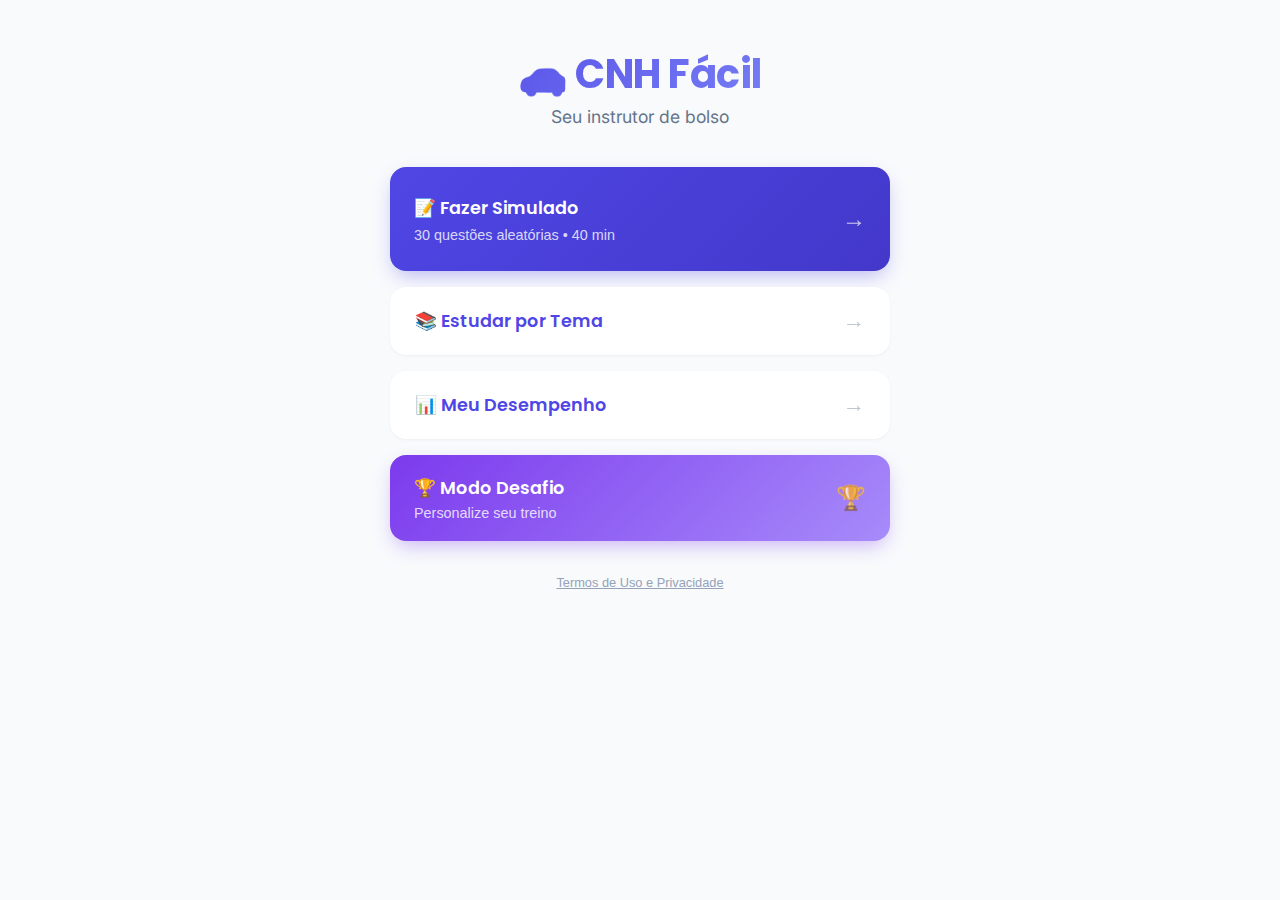
<file: index.html>
<!DOCTYPE html>
<html lang="pt-BR">
<head>
    <meta charset="UTF-8">
    <meta name="viewport" content="width=device-width, initial-scale=1.0">
    <title>CNH Fácil - App</title>
    
    <link rel="preconnect" href="https://fonts.googleapis.com">
    <link rel="preconnect" href="https://fonts.gstatic.com" crossorigin>
    <link href="https://fonts.googleapis.com/css2?family=Inter:wght@400;500;600;700&family=Poppins:wght@500;600;700&display=swap" rel="stylesheet">
    
    <link rel="stylesheet" href="style.css">
    <link rel="manifest" href="manifest.json">
    <meta name="theme-color" content="#4f46e5">
</head>
<body>

    <div id="app">
        
        <div id="tela-inicial">
            <div class="logo-area">
                <h1>🚗 CNH Fácil</h1>
                <p>Seu instrutor de bolso</p>
            </div>
            
            <button id="btn-simulado" class="btn-menu grande">
                <span>📝 Fazer Simulado</span>
                <small>30 questões aleatórias • 40 min</small>
            </button>

            <button id="btn-temas" class="btn-menu">
                <span>📚 Estudar por Tema</span>
            </button>
            
            <button id="btn-historico" class="btn-menu">
                <span>📊 Meu Desempenho</span>
            </button>

            <button id="btn-modo-desafio" class="btn-menu destaque-roxo">
                <span>🏆 Modo Desafio</span>
                <small>Personalize seu treino</small>
            </button>

            <div style="margin-top: 30px; margin-bottom: 20px;">
                <button id="btn-abrir-privacidade" style="background:none; border:none; color: #94a3b8; font-size: 0.8rem; cursor: pointer; text-decoration: underline;">
                    Termos de Uso e Privacidade
                </button>
            </div>
        </div>

        <div id="tela-intro-simulado" class="oculto">
            <div class="cabecalho-interno">
                <button class="btn-voltar" id="btn-voltar-intro-simulado">⬅ Voltar</button>
            </div>
            
            <div class="card-briefing">
                <div id="briefing-icon" style="background: #e0e7ff; color: #4f46e5;">📝</div>
                
                <h2>Simulado Completo</h2>
                <p style="margin-bottom: 20px;">Teste seus conhecimentos com questões elaboradas com base no CTB.</p>
                
                <ul style="text-align: left; color: #64748b; margin-bottom: 30px; list-style: none; padding: 0;">
                    <li style="margin-bottom: 10px;">✅ <strong>30 Questões</strong> sorteadas aleatoriamente.</li>
                    <li style="margin-bottom: 10px;">⏱️ <strong>40 Minutos</strong> de tempo limite.</li>
                    <li>🎯 Precisa de <strong>21 acertos</strong> (70%) para passar.</li>
                </ul>

                <button id="btn-iniciar-simulado-real" class="btn-menu grande">
                    Começar a Prova
                </button>

                <p style="font-size: 0.75rem; color: #94a3b8; margin-top: 25px; border-top: 1px solid #f1f5f9; padding-top: 15px;">
                    Este aplicativo é estritamente educativo e não possui vínculo com o Detran. As questões são autorais.
                </p>
            </div>
        </div>

        <div id="tela-temas" class="oculto">
            <div class="cabecalho-interno">
                <button class="btn-voltar" id="btn-voltar-temas">⬅ Voltar</button>
                <h2>Escolha um Tema</h2>
            </div>
            <div id="lista-temas">
                </div>
        </div>

        <div id="tela-briefing" class="oculto">
            <div class="cabecalho-interno">
                <button class="btn-voltar" id="btn-voltar-briefing">⬅ Voltar</button>
            </div>
            
            <div class="card-briefing">
                <div id="briefing-icon">📘</div>
                <h2 id="briefing-titulo">Título</h2>
                <p id="briefing-desc">Descrição do tema...</p>
                
                <div class="briefing-meta">
                    <span id="briefing-qtd">0 questões</span>
                    <span>•</span>
                    <span>Sem tempo limite</span>
                </div>

                <button id="btn-iniciar-tema-focado" class="btn-menu grande">
                    Começar Agora
                </button>
            </div>
        </div>

        <div id="tela-desafio-setup" class="oculto">
            <div class="cabecalho-interno">
                <button class="btn-voltar" id="btn-voltar-desafio">⬅ Voltar</button>
                <h2>Configurar Desafio</h2>
            </div>

            <div class="setup-container">
                <div class="setup-group">
                    <label>📚 Qual o foco?</label>
                    <select id="setup-tema" class="input-select">
                        <option value="todos">Todos os Temas (Misturado)</option>
                        </select>
                </div>

                <div class="setup-group">
                    <label>🎯 Quantas questões?</label>
                    <div class="chips-container" id="setup-qtd-container">
                        <button class="chip-option" data-value="10">10</button>
                        <button class="chip-option selected" data-value="30">30</button>
                        <button class="chip-option" data-value="50">50</button>
                        <button class="chip-option" data-value="999">Todas</button>
                    </div>
                </div>

                <div class="setup-group">
                    <label>⏱️ Tempo limite?</label>
                    <div class="chips-container" id="setup-tempo-container">
                        <button class="chip-option" data-value="10">10 min</button>
                        <button class="chip-option" data-value="20">20 min</button>
                        <button class="chip-option selected" data-value="40">40 min</button>
                        <button class="chip-option" data-value="60">1h</button>
                    </div>
                </div>

                <button id="btn-iniciar-desafio-custom" class="btn-menu grande">
                    Aceitar Desafio
                </button>
            </div>
        </div>

        <div id="tela-historico" class="oculto">
            <div class="cabecalho-interno">
                <button class="btn-voltar" id="btn-voltar-historico">⬅ Voltar</button>
                <h2>Seus Resultados</h2>
            </div>
            <div id="lista-historico">
                </div>
        </div>

        <div id="tela-detalhes-historico" class="oculto">
            <div class="cabecalho-interno">
                <button class="btn-voltar" id="btn-voltar-detalhes">⬅ Voltar</button>
                <h2>Revisão</h2>
            </div>

            <div class="resumo-revisao">
                <h3 id="detalhe-titulo">Simulado - Data</h3>
                <div class="placar-mini">
                    <span id="detalhe-nota">0/0</span>
                </div>
            </div>

            <button id="btn-refazer-erros" class="btn-menu destaque-roxo" style="margin-bottom: 20px; display: none;">
                <span>🔄 Refazer as Questões Erradas</span>
                <small>Modo estudo (sem tempo)</small>
            </button>

            <h4 style="margin-bottom: 15px; color: #64748b;">Questões que você errou:</h4>
            <div id="lista-erros-detalhe">
                </div>
            <p id="msg-sem-erros" class="oculto" style="text-align:center; color:#10b981; margin-top:20px;">
                Parabéns! Você gabaritou esta prova! 🌟
            </p>
        </div>

        <div id="tela-privacidade" class="oculto">
            <div class="cabecalho-interno">
                <button class="btn-voltar" id="btn-voltar-privacidade">⬅ Voltar</button>
                <h2>Termos e Privacidade</h2>
            </div>
            
            <div class="conteudo-texto">
                <h3>1. Termos de Uso (Isenção de Responsabilidade)</h3>
                <p>O aplicativo <strong>CNH Fácil</strong> é uma ferramenta de estudo complementar e não oficial. Embora nos esforcemos para manter as questões atualizadas com base no Código de Trânsito Brasileiro (CTB), <strong>não garantimos</strong> que o conteúdo reflete exatamente as questões da prova oficial do Detran de seu estado.</p>
                <p>O uso deste aplicativo não garante a aprovação no exame teórico. O desenvolvedor não se responsabiliza por reprovações, taxas de reteste ou quaisquer danos diretos ou indiretos decorrentes do uso deste software.</p>

                <h3>2. Política de Privacidade</h3>
                <p>Respeitamos sua privacidade. Este aplicativo:</p>
                <ul>
                    <li>Não coleta dados pessoais (nome, email, telefone).</li>
                    <li>Não utiliza geolocalização (GPS).</li>
                    <li>Não compartilha informações com terceiros.</li>
                </ul>
                <p>Todo o progresso e histórico de simulados são salvos localmente na memória do seu dispositivo. Se você desinstalar o aplicativo ou limpar os dados, esse histórico será perdido.</p>

                <h3>3. Direitos Autorais</h3>
                <p>O código-fonte e o design deste aplicativo são propriedade intelectual do desenvolvedor. As questões são de domínio público ou baseadas na legislação vigente.</p>
                
                <h3>4. Contato</h3>
                <p>Para reportar erros nas questões ou sugerir melhorias, entre em contato com o suporte.</p>
                
                <br>
                <p style="font-size: 0.8rem; color: #cbd5e1; text-align: center;">Versão 1.0.0 • CNH Fácil</p>
            </div>
        </div>

        <header id="header-quiz" class="oculto">
            <div class="topo-info">
                <button id="btn-sair-quiz">✕ Sair</button>
                <div id="timer">00:00</div>
            </div>
            <div id="progresso">Questão <span id="num-atual">1</span></div>
        </header>

        <main id="container-quiz" class="oculto">
            <div id="categoria-tag">Carregando...</div>
            <h2 id="pergunta">...</h2>
            
            <div id="opcoes" class="lista-opcoes"></div>

            <div id="feedback" class="oculto">
                <h3 id="titulo-feedback"></h3>
                <p id="texto-explicacao"></p>
                <button id="btn-proxima">Próxima Questão</button>
            </div>
        </main>

        <div id="tela-resultado" class="oculto">
            <h2>Resultado Final</h2>
            <div class="placar">
                <span id="pontuacao-final">0</span>
                <small>de <span id="total-questoes">0</span></small>
            </div>
            <p id="mensagem-final">...</p>
            
            <button id="btn-compartilhar" class="botao-share">
                📤 Compartilhar Resultado
            </button>

            <button id="btn-reiniciar">Voltar ao Menu</button>
        </div>

    </div>

    <script type="module" src="app.js"></script>
    <script>
        if ('serviceWorker' in navigator) {
            window.addEventListener('load', () => {
                navigator.serviceWorker.register('./service-worker.js').catch(err => console.log(err));
            });
        }
    </script>
</body>
</html>
</file>
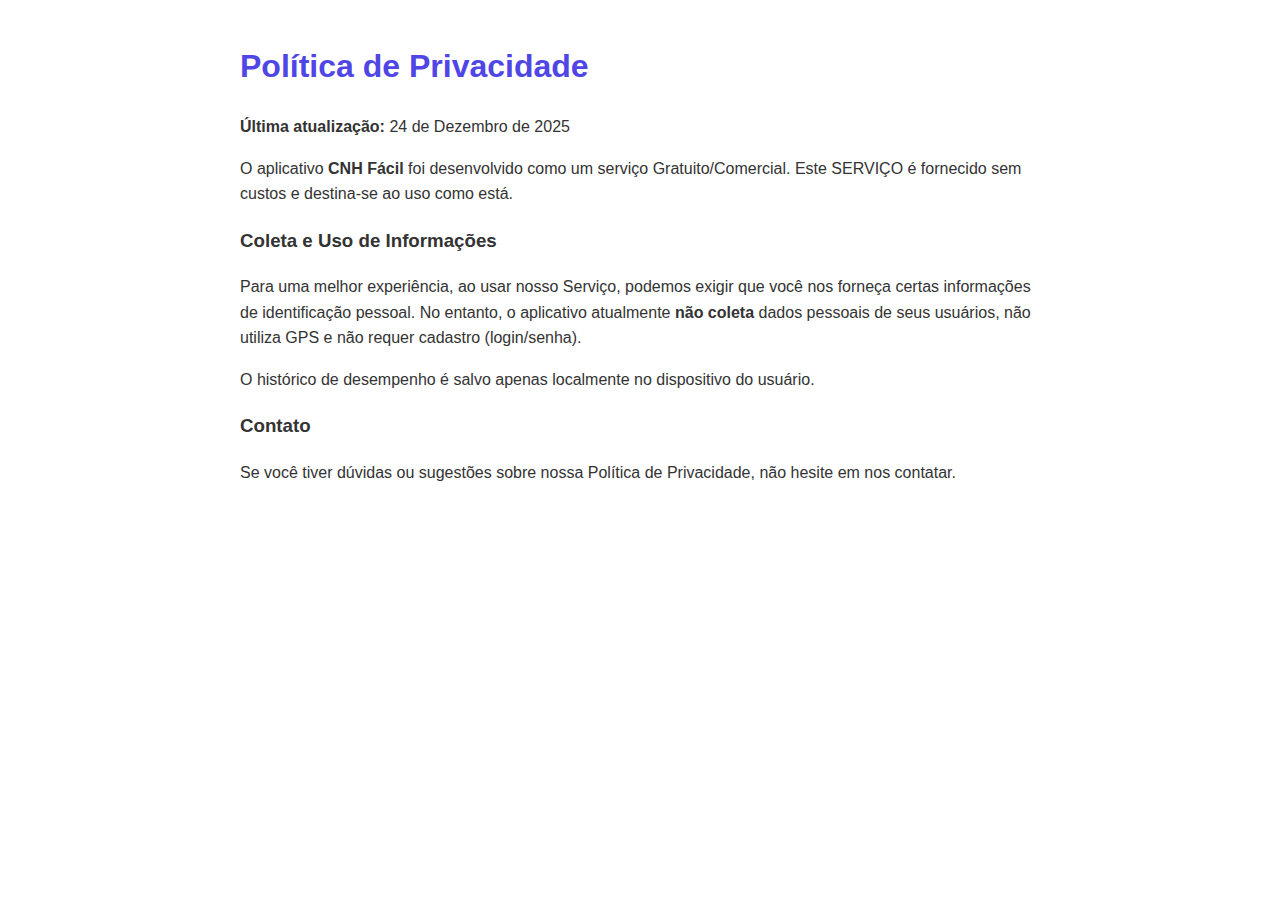
<file: privacidade.html>
<!DOCTYPE html>
<html lang="pt-BR">
<head>
    <meta charset="UTF-8">
    <meta name="viewport" content="width=device-width, initial-scale=1.0">
    <title>Política de Privacidade - CNH Fácil</title>
    <style>
        body { font-family: sans-serif; padding: 20px; line-height: 1.6; max-width: 800px; margin: 0 auto; color: #333; }
        h1 { color: #4f46e5; }
    </style>
</head>
<body>
    <h1>Política de Privacidade</h1>
    <p><strong>Última atualização:</strong> 24 de Dezembro de 2025</p>
    
    <p>O aplicativo <strong>CNH Fácil</strong> foi desenvolvido como um serviço Gratuito/Comercial. Este SERVIÇO é fornecido sem custos e destina-se ao uso como está.</p>
    
    <h3>Coleta e Uso de Informações</h3>
    <p>Para uma melhor experiência, ao usar nosso Serviço, podemos exigir que você nos forneça certas informações de identificação pessoal. No entanto, o aplicativo atualmente <strong>não coleta</strong> dados pessoais de seus usuários, não utiliza GPS e não requer cadastro (login/senha).</p>
    <p>O histórico de desempenho é salvo apenas localmente no dispositivo do usuário.</p>

    <h3>Contato</h3>
    <p>Se você tiver dúvidas ou sugestões sobre nossa Política de Privacidade, não hesite em nos contatar.</p>
</body>
</html>
</file>
<file: style.css>
/* --- 1. VARIÁVEIS E DESIGN SYSTEM --- */
:root {
    /* Cores */
    --primary: #4f46e5;       /* Roxo Índigo */
    --primary-dark: #4338ca;
    --primary-light: #eef2ff;
    
    --success: #10b981;       /* Verde */
    --success-light: #dcfce7;
    --error: #ef4444;         /* Vermelho */
    --error-light: #fee2e2;
    
    --bg-app: #f8fafc;        /* Fundo Geral */
    --surface: #ffffff;       /* Fundo Cards */
    --text-main: #1e293b;
    --text-secondary: #64748b;
    
    /* Sombras e Bordas */
    --shadow-sm: 0 1px 3px rgba(0,0,0,0.05);
    --shadow-md: 0 4px 6px -1px rgba(0,0,0,0.1);
    --shadow-lg: 0 10px 15px -3px rgba(0,0,0,0.1);
    --radius: 16px;
}

* { box-sizing: border-box; -webkit-tap-highlight-color: transparent; }

body {
    font-family: 'Inter', sans-serif;
    background-color: var(--bg-app);
    color: var(--text-main);
    margin: 0;
    min-height: 100vh;
    display: flex;
    justify-content: center;
    padding: 20px;
}

#app {
    width: 100%;
    max-width: 500px;
    padding-bottom: 40px;
    animation: fadeIn 0.4s ease-out;
}

/* Tipografia */
h1, h2, h3 { font-family: 'Poppins', sans-serif; margin: 0; line-height: 1.2; }
h1 { font-size: 1.8rem; font-weight: 700; letter-spacing: -0.5px; }
h2 { font-size: 1.4rem; font-weight: 600; color: var(--text-main); }

/* --- TELA INICIAL --- */
#tela-inicial { text-align: center; padding-top: 30px; }
.logo-area { margin-bottom: 40px; }
.logo-area h1 {
    font-size: 2.5rem;
    background: linear-gradient(135deg, var(--primary) 0%, #818cf8 100%);
    -webkit-background-clip: text;
    -webkit-text-fill-color: transparent;
    margin-bottom: 8px;
}
.logo-area p { font-size: 1.1rem; color: var(--text-secondary); margin: 0; }

/* Botões Menu */
.btn-menu {
    border: none; padding: 20px 24px; width: 100%;
    border-radius: var(--radius); margin-bottom: 16px;
    text-align: left; display: flex; flex-direction: column;
    cursor: pointer; position: relative; overflow: hidden;
    transition: all 0.2s ease;
}
.btn-menu:active { transform: scale(0.98); }

.btn-menu span {
    font-family: 'Poppins', sans-serif; font-weight: 600; font-size: 1.1rem;
    display: flex; align-items: center; gap: 10px;
}

/* Botão Azul Grande (Simulado) */
.btn-menu.grande {
    background: linear-gradient(135deg, var(--primary) 0%, var(--primary-dark) 100%);
    color: white; box-shadow: 0 8px 20px -5px rgba(79, 70, 229, 0.4);
    padding: 28px 24px;
}
.btn-menu.grande small { color: rgba(255,255,255, 0.8); margin-top: 6px; font-size: 0.9rem;}
.btn-menu.grande::after { content: '→'; position: absolute; right: 24px; top: 50%; transform: translateY(-50%); font-size: 1.5rem; opacity: 0.7; color: white;}

/* Botão Roxo (Desafio) */
.btn-menu.destaque-roxo {
    background: linear-gradient(135deg, #7c3aed 0%, #a78bfa 100%);
    color: white; box-shadow: 0 8px 20px -5px rgba(124, 58, 237, 0.4);
}
.btn-menu.destaque-roxo small { color: rgba(255,255,255, 0.8); margin-top: 4px; font-size: 0.9rem;}
.btn-menu.destaque-roxo::after { content: '🏆'; position: absolute; right: 24px; top: 50%; transform: translateY(-50%); font-size: 1.5rem; opacity: 0.8;}

/* Botões Brancos (Padrão) */
.btn-menu:not(.grande):not(.destaque-roxo) {
    background: var(--surface); color: var(--text-main);
    box-shadow: var(--shadow-sm); border: 1px solid transparent;
}
.btn-menu:not(.grande):not(.destaque-roxo) span { color: var(--primary); }
.btn-menu:not(.grande):not(.destaque-roxo):hover {
    background: var(--primary-light); transform: translateY(-2px); box-shadow: var(--shadow-md);
}
.btn-menu:not(.grande):not(.destaque-roxo)::after {
    content: '→'; position: absolute; right: 24px; top: 50%; transform: translateY(-50%);
    font-size: 1.4rem; opacity: 0.4; color: var(--text-secondary); transition: 0.2s;
}

/* --- NAVEGAÇÃO INTERNA --- */
.cabecalho-interno {
    display: flex; align-items: center; gap: 15px;
    margin-bottom: 30px; padding-top: 10px;
}
.btn-voltar {
    background: var(--surface); height: 44px; padding: 0 20px 0 15px;
    border-radius: 50px; border: 1px solid #e2e8f0;
    color: var(--text-main); cursor: pointer;
    display: flex; align-items: center; justify-content: center;
    font-family: 'Poppins', sans-serif; font-weight: 600; font-size: 0.95rem;
    box-shadow: var(--shadow-sm); transition: 0.2s;
}
.btn-voltar:hover { border-color: var(--primary); color: var(--primary); background: var(--primary-light); }

/* --- CARD BRIEFING (ONBOARDING) --- */
.card-briefing {
    background: var(--surface); border-radius: 24px;
    padding: 40px 30px; text-align: center;
    box-shadow: var(--shadow-lg); animation: slideUp 0.4s ease-out; margin-top: 10px;
}
#briefing-icon {
    font-size: 4rem; margin-bottom: 20px;
    background: var(--primary-light); width: 100px; height: 100px;
    line-height: 100px; border-radius: 50%; margin-left: auto; margin-right: auto;
}
#briefing-titulo { color: var(--primary); margin-bottom: 15px; }
#briefing-desc { font-size: 1.1rem; color: var(--text-secondary); line-height: 1.6; margin-bottom: 30px; }
.briefing-meta {
    display: flex; justify-content: center; gap: 10px;
    color: var(--text-secondary); font-weight: 600; font-size: 0.9rem;
    margin-bottom: 40px; background: #f1f5f9; padding: 10px;
    border-radius: 50px; width: fit-content; margin-left: auto; margin-right: auto;
}

/* --- SETUP DESAFIO --- */
.setup-container {
    background: var(--surface); padding: 30px 20px;
    border-radius: 24px; box-shadow: var(--shadow-md); animation: slideUp 0.4s ease-out;
}
.setup-group { margin-bottom: 30px; }
.setup-group label { display: block; font-weight: 700; margin-bottom: 12px; color: var(--text-main); }

.input-select {
    width: 100%; padding: 16px; border-radius: 12px; border: 2px solid #e2e8f0;
    font-size: 1rem; font-family: 'Inter', sans-serif; background: white; appearance: none;
    background-image: url("data:image/svg+xml;charset=UTF-8,%3csvg xmlns='http://www.w3.org/2000/svg' width='24' height='24' viewBox='0 0 24 24' fill='none' stroke='%2364748b' stroke-width='2' stroke-linecap='round' stroke-linejoin='round'%3e%3cpolyline points='6 9 12 15 18 9'%3e%3c/polyline%3e%3c/svg%3e");
    background-repeat: no-repeat; background-position: right 15px center; background-size: 18px;
}

.chips-container { display: grid; grid-template-columns: repeat(4, 1fr); gap: 10px; }
.chip-option {
    background: #f1f5f9; border: 2px solid transparent; border-radius: 12px;
    padding: 12px 5px; font-size: 0.9rem; font-weight: 600; color: var(--text-secondary);
    cursor: pointer; transition: 0.2s;
}
.chip-option:hover { background: #e2e8f0; }
.chip-option.selected {
    background: var(--primary-light); border-color: var(--primary);
    color: var(--primary); box-shadow: var(--shadow-sm);
}

/* --- QUIZ --- */
.topo-info {
    display: flex; justify-content: space-between; align-items: center;
    background: var(--surface); padding: 10px 15px; border-radius: 50px;
    box-shadow: var(--shadow-sm); margin-bottom: 25px;
}
#timer {
    font-family: 'Inter', monospace; font-weight: 700;
    background: #f1f5f9; padding: 6px 12px; border-radius: 20px;
}
#timer.perigo { background: var(--error-light); color: var(--error); animation: pulse 1s infinite; }
#btn-sair-quiz {
    background: var(--error-light); color: var(--error); font-weight: 600;
    padding: 6px 12px; border-radius: 20px; border: none; cursor: pointer;
}
#progresso { text-align: center; color: var(--text-secondary); font-weight: 600; margin-bottom: 20px; text-transform: uppercase; font-size: 0.85rem; letter-spacing: 1px;}

#categoria-tag {
    display: inline-block; background: var(--primary-light); color: var(--primary);
    padding: 6px 12px; border-radius: 20px; font-size: 0.75rem; font-weight: 700;
    text-transform: uppercase; margin-bottom: 15px;
}
#pergunta { font-size: 1.3rem; margin-bottom: 30px; }
/* Imagem da questão (Ajustada para ficar menor) */
#imagem-quiz {
    max-width: 100%;       /* Garante que não ultrapasse a largura da tela no celular */
    max-height: 180px;     /* LIMITA A ALTURA: Aqui está o segredo (pode testar 150px ou 200px) */
    width: auto;           /* Mantém a proporção correta (não estica) */
    display: block;        /* Permite centralizar com margin auto */
    margin: 0 auto 25px;   /* 0 em cima, auto nas laterais (centraliza), 25px em baixo */
    
    border-radius: 12px;
    box-shadow: var(--shadow-sm);
    border: 1px solid #e2e8f0;
}

.botao-opcao {
    width: 100%; padding: 18px 20px; margin-bottom: 12px;
    background: var(--surface); border: 2px solid transparent; border-radius: 16px;
    font-size: 1rem; color: var(--text-main); font-family: 'Inter', sans-serif;
    text-align: left; cursor: pointer; box-shadow: var(--shadow-sm); transition: 0.2s; position: relative;
}
.botao-opcao:hover:not(:disabled) { border-color: var(--primary); background: var(--primary-light); }
.botao-opcao.correto { background: var(--success-light) !important; border-color: var(--success) !important; color: #064e3b; font-weight: 600; }
.botao-opcao.correto::after { content: '✓'; position: absolute; right: 20px; font-weight: bold; }
.botao-opcao.errado { background: var(--error-light) !important; border-color: var(--error) !important; color: #7f1d1d; font-weight: 600;}
.botao-opcao.errado::after { content: '✕'; position: absolute; right: 20px; font-weight: bold; }

#feedback { margin-top: 30px; background: var(--surface); padding: 25px; border-radius: var(--radius); box-shadow: var(--shadow-lg); border-left: 6px solid var(--primary); animation: fadeIn 0.3s; }
#btn-proxima { background: var(--primary); color: white; width: 100%; padding: 16px; border: none; border-radius: 12px; font-size: 1.1rem; font-weight: 600; cursor: pointer; margin-top: 20px; box-shadow: 0 4px 12px rgba(79, 70, 229, 0.3); }

/* --- LISTAS (Temas/Histórico) --- */
.btn-tema-escolha {
    width: 100%; background: var(--surface); padding: 20px; margin-bottom: 12px;
    border: none; border-radius: 16px; display: flex; justify-content: space-between; align-items: center;
    cursor: pointer; box-shadow: var(--shadow-sm); transition: 0.2s;
}
.btn-tema-escolha span { font-size: 1rem; font-weight: 600; color: var(--text-main); font-family: 'Poppins', sans-serif;}
.btn-tema-escolha small { background: var(--primary-light); color: var(--primary); padding: 5px 10px; border-radius: 20px; font-size: 0.8rem; font-weight: 600;}
.btn-tema-escolha:hover { transform: translateX(5px); background: var(--primary-light); }

.item-historico {
    background: var(--surface); padding: 20px; border-radius: 18px; margin-bottom: 14px;
    box-shadow: var(--shadow-sm); display: flex; justify-content: space-between; align-items: center;
    position: relative; overflow: hidden;
}
.item-historico::before { content: ''; position: absolute; left: 0; top: 0; bottom: 0; width: 6px; }
.item-historico.aprovado::before { background: var(--success); }
.item-historico.reprovado::before { background: var(--error); }
.nota-historico { font-family: 'Poppins', sans-serif; font-size: 1.5rem; font-weight: 700; color: var(--text-main); }
.data-historico { font-size: 0.8rem; color: var(--text-secondary); }
.icone-status { font-size: 2rem; }

/* --- TELA RESULTADO --- */
#tela-resultado { text-align: center; padding-top: 40px; }
.placar {
    width: 160px; height: 160px; background: linear-gradient(135deg, var(--primary) 0%, var(--primary-dark) 100%);
    border-radius: 50%; margin: 30px auto; display: flex; flex-direction: column; justify-content: center; align-items: center;
    color: white; box-shadow: 0 15px 35px rgba(79, 70, 229, 0.4);
}
#pontuacao-final { font-size: 3.5rem; font-weight: 700; line-height: 1; font-family: 'Poppins', sans-serif;}
#mensagem-final { font-size: 1.5rem; font-family: 'Poppins', sans-serif; font-weight: 600; margin-bottom: 40px; }
#btn-reiniciar { background: var(--text-main); color: white; width: 100%; padding: 18px; border: none; border-radius: 16px; font-size: 1.1rem; font-weight: 600; cursor: pointer; }

/* Utils */
.oculto { display: none !important; }
@keyframes fadeIn { from { opacity: 0; } to { opacity: 1; } }
@keyframes slideUp { from { opacity: 0; transform: translateY(20px); } to { opacity: 1; transform: translateY(0); } }
@keyframes pulse { 0% { transform: scale(1); } 50% { transform: scale(1.05); } 100% { transform: scale(1); } }

/* Botão Compartilhar */
.botao-share {
    background: #eef2ff; /* Fundo claro */
    color: var(--primary);
    border: 2px solid var(--primary);
    width: 100%;
    padding: 16px;
    border-radius: 16px;
    font-size: 1rem;
    font-weight: 700;
    cursor: pointer;
    margin-bottom: 15px; /* Espaço para o botão de baixo */
    display: flex;
    justify-content: center;
    align-items: center;
    gap: 10px;
    transition: 0.2s;
}

.botao-share:hover {
    background: var(--primary);
    color: white;
}
/* Conteúdo de Texto (Privacidade) */
.conteudo-texto {
    background: var(--surface);
    padding: 25px;
    border-radius: 24px;
    box-shadow: var(--shadow-sm);
    text-align: left;
    line-height: 1.6;
    color: var(--text-secondary);
    
    /* Permite rolar se o texto for grande */
    max-height: 70vh;
    overflow-y: auto;
}

.conteudo-texto h3 {
    color: var(--primary);
    margin-top: 20px;
    margin-bottom: 10px;
    font-size: 1.1rem;
}

.conteudo-texto h3:first-child {
    margin-top: 0;
}
</file>
